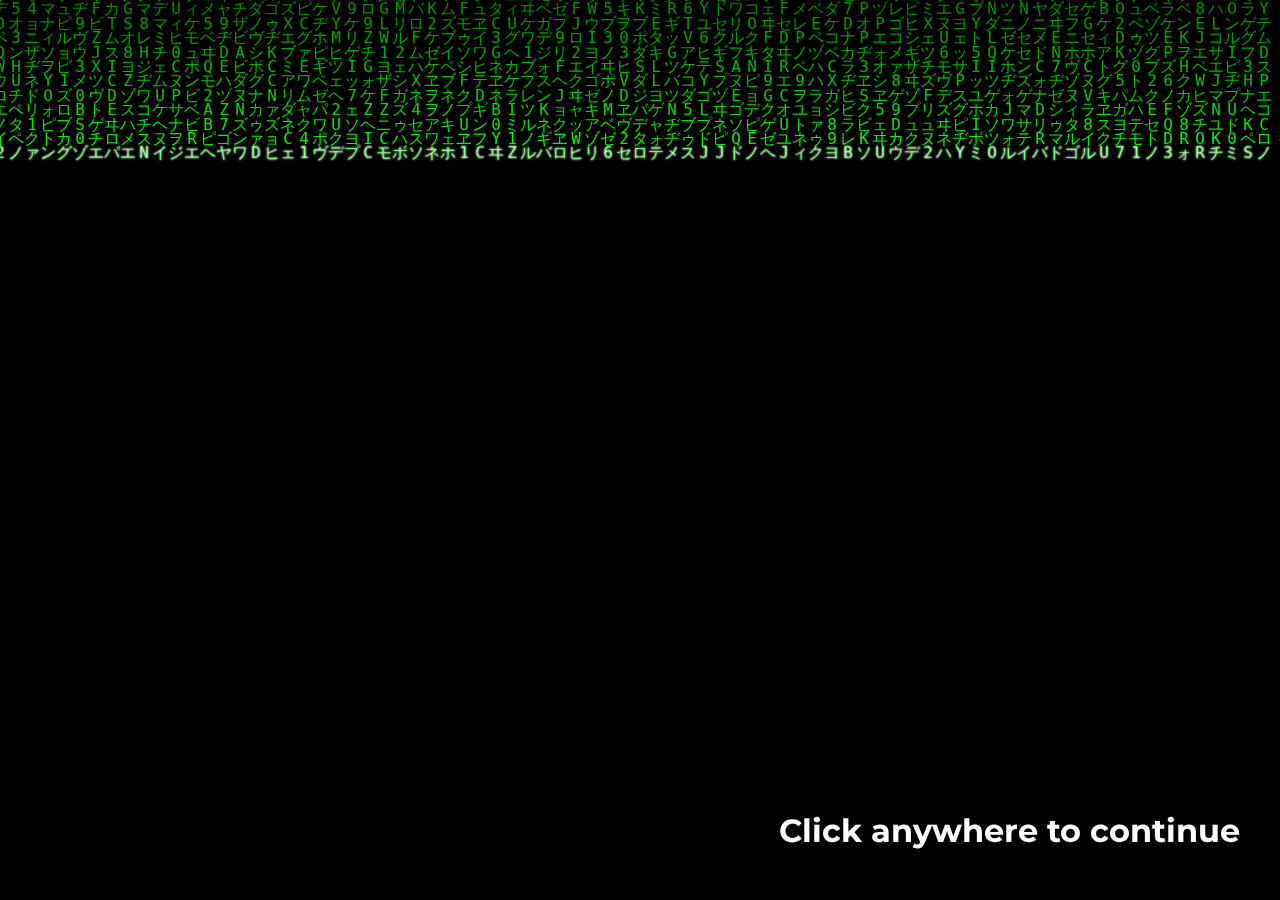
<file: index.html>
<!DOCTYPE html>
<html lang="en">
  <head>
    <title>My Landing Page</title>
    <meta charset="UTF-8">
    <meta http-equiv="X-UA-Compatible" content="IE=edge">
    <meta name="viewport" content="width=device-width, initial-scale=1.0">
    <link rel="stylesheet" href="css/style.css">
    <style>
      :root {
        --step: 7%;
        --offset: 25%;
        --max-offset: calc(100% - var(--offset));
        --bg-step: calc(100% / 70);
        --angle-1: 0;
        --angle-2: 0;
        --angle-3: 0;
        --angle-4: 0;
      }

      body {
        min-height: 100vh;
        display: flex;
        align-items: center;
        justify-content: center;
        background: #000;
      }

      a.home {
        width: 100vw;
        height: 100vh;
        z-index: 1;
        /* background-image: repeating-conic-gradient(
            from var(--angle-1) at var(--offset) var(--offset),
            white,
            white var(--step),
            transparent 0,
            transparent calc(var(--step) * 2)
          ),
          repeating-conic-gradient(
            from var(--angle-2) at var(--max-offset) var(--max-offset),
            white,
            white var(--step),
            transparent 0,
            transparent calc(var(--step) * 2)
          ),
          repeating-conic-gradient(
            from var(--angle-3) at var(--max-offset) var(--offset),
            white,
            white var(--step),
            transparent 0,
            transparent calc(var(--step) * 2)
          ),
          repeating-conic-gradient(
            from var(--angle-4) at var(--offset) var(--max-offset),
            white,
            white var(--step),
            transparent 0,
            transparent calc(var(--step) * 2)
          ),
          repeating-conic-gradient(
            from var(--angle-1),
            purple 0,
            purple var(--bg-step),
            crimson 0,
            crimson calc(var(--bg-step) * 2),
            tomato 0,
            tomato calc(var(--bg-step) * 3),
            gold 0,
            gold calc(var(--bg-step) * 4),
            yellowgreen 0,
            yellowgreen calc(var(--bg-step) * 5),
            mediumaquamarine 0,
            mediumaquamarine calc(var(--bg-step) * 6),
            teal 0,
            teal calc(var(--bg-step) * 7)
          );
        background-blend-mode: difference, difference, difference, difference,
          normal;
        -webkit-animation: cubic-bezier(0.65, 0, 0.35, 1) infinite;
        animation: cubic-bezier(0.65, 0, 0.35, 1) infinite;
        -webkit-animation-name: angle1, angle2, angle3, angle4;
        animation-name: angle1, angle2, angle3, angle4;
        -webkit-animation-duration: 17s, 23s, 19s, 27s;
        animation-duration: 17s, 23s, 19s, 27s;
        -webkit-animation-delay: -3s, -0.7s, -1.3s;
        animation-delay: -3s, -0.7s, -1.3s;
        animation-direction: normal, normal, reverse, reverse; */
      }

      @-webkit-keyframes angle1 {
        to {
          --angle-1: 360deg;
        }
      }

      @keyframes angle1 {
        to {
          --angle-1: 360deg;
        }
      }
      @-webkit-keyframes angle2 {
        to {
          --angle-2: 360deg;
        }
      }
      @keyframes angle2 {
        to {
          --angle-2: 360deg;
        }
      }
      @-webkit-keyframes angle3 {
        to {
          --angle-3: 360deg;
        }
      }
      @keyframes angle3 {
        to {
          --angle-3: 360deg;
        }
      }
      @-webkit-keyframes angle4 {
        to {
          --angle-4: 360deg;
        }
      }
      @keyframes angle4 {
        to {
          --angle-4: 360deg;
        }
      }

      .click-main {
        position: absolute;
        bottom: 40px;
        right: 40px;
        text-align: right;
        text-decoration: none;
        z-index: 1;
      }

      .click-main h1 {
        margin-bottom: 10px;
        color: #fff;
      }

      .click-main p {
        color: #fff;
        font-size: 20px;
      }
    </style>
  </head>
  <body>
    <a class="home" href="home.html"></a>
    <a href="home.html" class="click-main">
      <h1>Click anywhere to continue</h1>
      <!-- <p></p> -->
    </a>
    <script src="js/script.js"></script>

    <canvas id="canvas1"></canvas>
    <canvas id="canvas2"></canvas>
    <script src="js/canvas.js"></script>
  </body>
</html>
</file>
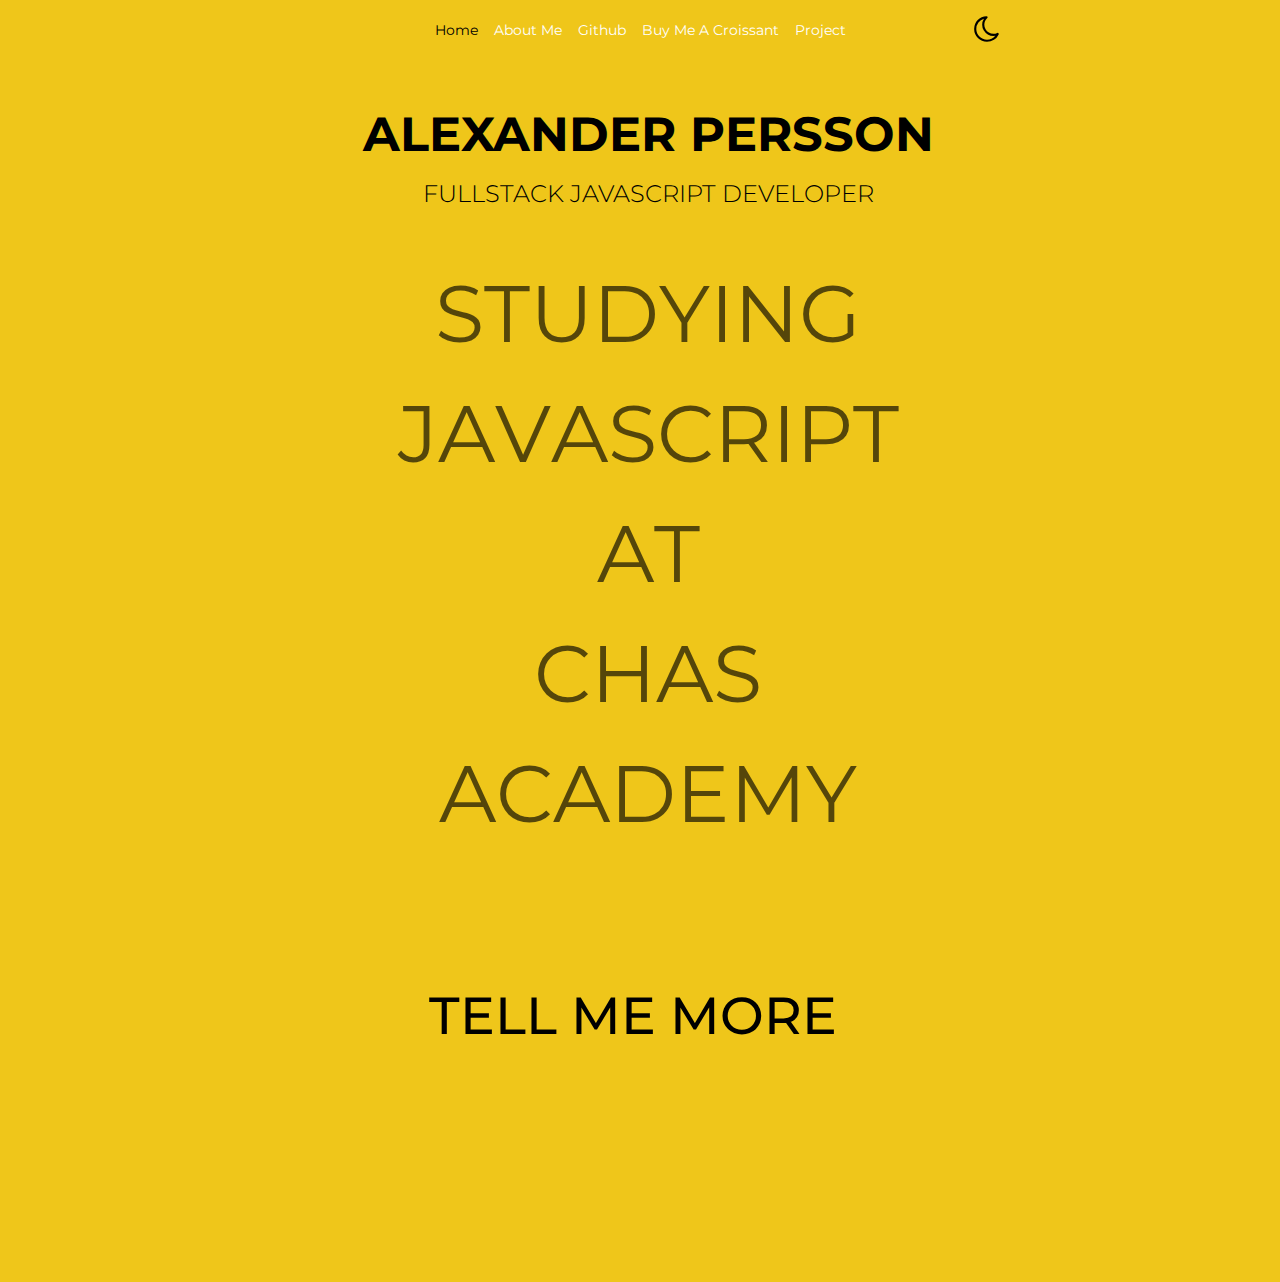
<file: home.html>
<!DOCTYPE html>
<html lang="en">
  <head>
    <title>My Landing Page</title>
    <meta charset="UTF-8">
    <meta http-equiv="X-UA-Compatible" content="IE=edge">
    <meta name="viewport" content="width=device-width, initial-scale=1.0">
    <link rel="stylesheet" href="css/style.css">
    <script src="js/script.js"></script>
  </head>
  <body>
    <input id="dark-mode" class="dark-mode-checkbox hidden" type="checkbox" />

    <!--  header  -->
    <header>
      <div class="footer-container">
        <ul>
          <li>
            <a href="./index.html" class="added active">Home</a>
          </li>
          <li>
            <a href="./about.html" class="added">About Me</a>
          </li>
          <li>
            <a
              target="_blank"
              href="https://github.com/alexanderpersson3"
              class="added"
              >Github</a
            >
          </li>
          <li>
            <a
              target="_blank"
              href="https://www.buymeacoffee.com/alex.persson"
              class="added"
              >Buy Me A Croissant</a
            >
          </li>
          <li>
            <a href="portfolio.html" class="added">Project</a>
          </li>
        </ul>
        <label class="dark-mode-label" for="dark-mode">
          <!-- Enable dark mode -->
          <div class="dark-mode">
            <svg
              enable-background="new 0 0 512 512"
              height="30"
              id="sun"
              viewBox="0 0 512 512"
              width="30"
              xml:space="preserve"
              class="css-10spnrb"
            >
              <g>
                <g>
                  <path
                    d="M256,144c-61.75,0-112,50.25-112,112s50.25,112,112,112s112-50.25,112-112S317.75,144,256,144z M256,336    c-44.188,0-80-35.812-80-80c0-44.188,35.812-80,80-80c44.188,0,80,35.812,80,80C336,300.188,300.188,336,256,336z M256,112    c8.833,0,16-7.167,16-16V64c0-8.833-7.167-16-16-16s-16,7.167-16,16v32C240,104.833,247.167,112,256,112z M256,400    c-8.833,0-16,7.167-16,16v32c0,8.833,7.167,16,16,16s16-7.167,16-16v-32C272,407.167,264.833,400,256,400z M380.438,154.167    l22.625-22.625c6.25-6.25,6.25-16.375,0-22.625s-16.375-6.25-22.625,0l-22.625,22.625c-6.25,6.25-6.25,16.375,0,22.625    S374.188,160.417,380.438,154.167z M131.562,357.834l-22.625,22.625c-6.25,6.249-6.25,16.374,0,22.624s16.375,6.25,22.625,0    l22.625-22.624c6.25-6.271,6.25-16.376,0-22.625C147.938,351.583,137.812,351.562,131.562,357.834z M112,256    c0-8.833-7.167-16-16-16H64c-8.833,0-16,7.167-16,16s7.167,16,16,16h32C104.833,272,112,264.833,112,256z M448,240h-32    c-8.833,0-16,7.167-16,16s7.167,16,16,16h32c8.833,0,16-7.167,16-16S456.833,240,448,240z M131.541,154.167    c6.251,6.25,16.376,6.25,22.625,0c6.251-6.25,6.251-16.375,0-22.625l-22.625-22.625c-6.25-6.25-16.374-6.25-22.625,0    c-6.25,6.25-6.25,16.375,0,22.625L131.541,154.167z M380.459,357.812c-6.271-6.25-16.376-6.25-22.625,0    c-6.251,6.25-6.271,16.375,0,22.625l22.625,22.625c6.249,6.25,16.374,6.25,22.624,0s6.25-16.375,0-22.625L380.459,357.812z"
                    fill="#ffffff"
                  ></path>
                </g>
              </g>
            </svg>
            <svg
              id="moon"
              height="30"
              viewBox="0 0 1792 1792"
              width="30"
              class="css-1jzwqe9"
            >
              <path
                d="M1390 1303q-54 9-110 9-182 0-337-90t-245-245-90-337q0-192 104-357-201 60-328.5 229t-127.5 384q0 130 51 248.5t136.5 204 204 136.5 248.5 51q144 0 273.5-61.5t220.5-171.5zm203-85q-94 203-283.5 324.5t-413.5 121.5q-156 0-298-61t-245-164-164-245-61-298q0-153 57.5-292.5t156-241.5 235.5-164.5 290-68.5q44-2 61 39 18 41-15 72-86 78-131.5 181.5t-45.5 218.5q0 148 73 273t198 198 273 73q118 0 228-51 41-18 72 13 14 14 17.5 34t-4.5 38z"
              ></path>
            </svg>
          </div>
        </label>
      </div>
    </header>
    <!--checkbox  -->
    <main class="checkbox-container">
      <!-- about section -->
      <section class="IndexContainer">
        <div class="topHeading">
          <h1>ALEXANDER PERSSON</h1>
          <h2>FULLSTACK JAVASCRIPT DEVELOPER</h2>
        </div>
        <div class="features">
          <!-- <div class="feature">
            <img src="images/IMG_7889.png" class="profilepic" alt="images" />
          </div> -->
          <div class="feature2">
            <div class="words word-1">
              <span>S</span>
              <span>T</span>
              <span>U</span>
              <span>D</span>
              <span>Y</span>
              <span>I</span>
              <span>N</span>
              <span>G</span>
            </div>
            <div class="words word-2">
              <span>J</span>
              <span>A</span>
              <span>V</span>
              <span>A</span>
              <span>S</span>
              <span>C</span>
              <span>R</span>
              <span>I</span>
              <span>P</span>
              <span>T</span>
            </div>
            <div class="words word-3">
              <span>A</span>
              <span>T</span>
            </div>
            <div class="words word-4">
              <span>C</span>
              <span>H</span>
              <span>A</span>
              <span>S</span> <br />
              <span>A</span>
              <span>C</span>
              <span>A</span>
              <span>D</span>
              <span>E</span>
              <span>M</span>
              <span>Y</span>
            </div>
          </div>
        </div>
      </section>
      <!-- TELL ME MORE -->
      <div class="banner">
        <input type="checkbox" id="cmd" />
        <label for="cmd">
          <a class="btn">TELL ME MORE</a>
        </label>
        <div class="submenu">
          <a href="./about.html">About Me</a>
          <a href="./Portfolio.html">Portfolio</a>
        </div>
      </div>
    </main>
    <!-- footer -->
    <!-- <footer>
      <div class="container1">
        <ul>
          <li>
            <a style="color: white;" href="index.html" onclick="onClick(event)" class="added">Home</a>
          </li>
          <li>
            <a href="./about.html" id="two" data-id="0" class="added">About Me</a>
          </li>
          <li>
            <a target="_blank" href="https://github.com/alexanderpersson3" data-id="0" id="three" class="added">Github</a>
          </li>
          <li>
            <a target="_blank" href="https://www.buymeacoffee.com/alex.persson" id="four" data-id="0" class="added">Buy Me A Croissant</a>
          </li>
          <li>
            <a href="portfolio.html" class="added" id="five" data-id="0">Project</a>
          </li>
        </ul>
      </div>
    </footer> -->
  </body>
</html>
</file>
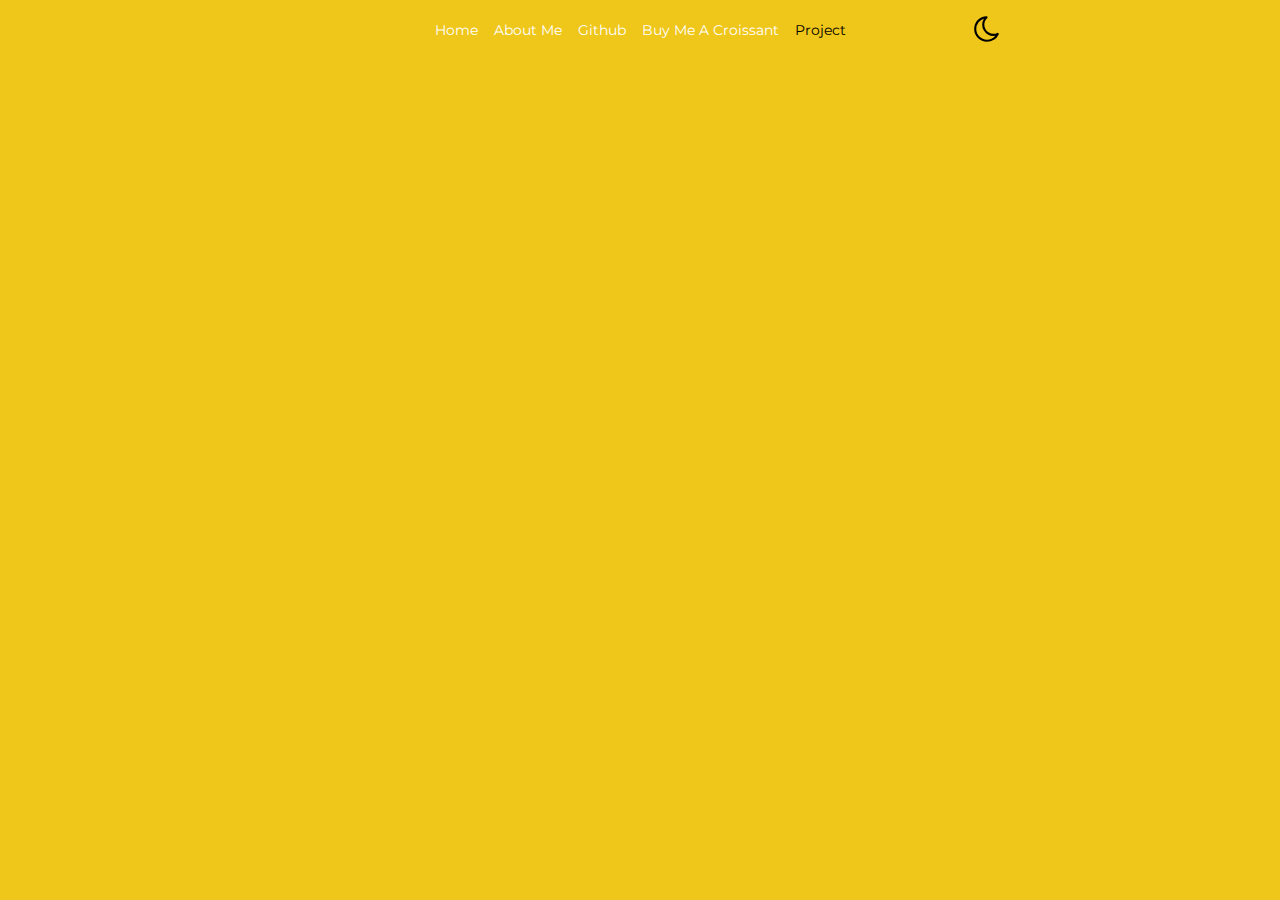
<file: portfolio.html>
<!DOCTYPE html>
<html lang="en">
  <head>
    <title>Static Template</title>
    <meta charset="UTF-8" />
    <meta name="viewport" content="width=device-width, initial-scale=1.0" />
    <meta http-equiv="X-UA-Compatible" content="ie=edge" />
    <link rel="stylesheet" href="css/style.css" />
    <script
      src="https://code.jquery.com/jquery-3.6.1.slim.min.js"
      integrity="sha256-w8CvhFs7iHNVUtnSP0YKEg00p9Ih13rlL9zGqvLdePA="
      crossorigin="anonymous"
    ></script>
    <script src="js/script.js"></script>
    <script src="js/portfolio.js"></script>

    <style>
      .image-gallery .column {
        display: flex;
        flex-direction: row;
        gap: 10px;
        flex-flow: wrap;
        justify-content: space-between;
      }

      .image-item {
        /* position: relative;
    cursor: pointer;
    height: 250px; */
        width: 31%;
        margin: auto;
      }

      @media (max-width: 585px) {
        .image-item {
          width: 98%;
        }
      }
      #preloader {
        position: fixed;
        width: 100%;
        height: 100%;
        left: 0;
        top: 0;
        z-index: 1;
        background-color: var(--container-background);
        display: flex;
        align-items: center;
        transition: 0.5s ease-in-out;
      }

      #preloader.hide {
        display: none;
      }
      .preloader-orbit-loading {
        position: relative;
        left: calc(50% - 31px);
        width: 62px;
        height: 62px;
        border-radius: 50%;
        -o-border-radius: 50%;
        -ms-border-radius: 50%;
        -webkit-border-radius: 50%;
        -moz-border-radius: 50%;
        perspective: 780px;
      }
      .preloader-orbit-loading .cssload-inner {
        position: absolute;
        width: 100%;
        height: 100%;
        box-sizing: border-box;
        -o-box-sizing: border-box;
        -ms-box-sizing: border-box;
        -webkit-box-sizing: border-box;
        -moz-box-sizing: border-box;
        border-radius: 50%;
        -o-border-radius: 50%;
        -ms-border-radius: 50%;
        -webkit-border-radius: 50%;
        -moz-border-radius: 50%;
      }
      .preloader-orbit-loading .cssload-inner.cssload-one {
        left: 0%;
        top: 0%;
        animation: cssload-rotate-one 1.15s linear infinite;
        -o-animation: cssload-rotate-one 1.15s linear infinite;
        -ms-animation: cssload-rotate-one 1.15s linear infinite;
        -webkit-animation: cssload-rotate-one 1.15s linear infinite;
        -moz-animation: cssload-rotate-one 1.15s linear infinite;
        border-bottom: 3px solid black;
      }
      .preloader-orbit-loading .cssload-inner.cssload-two {
        right: 0%;
        top: 0%;
        animation: cssload-rotate-two 1.15s linear infinite;
        -o-animation: cssload-rotate-two 1.15s linear infinite;
        -ms-animation: cssload-rotate-two 1.15s linear infinite;
        -webkit-animation: cssload-rotate-two 1.15s linear infinite;
        -moz-animation: cssload-rotate-two 1.15s linear infinite;
        border-right: 3px solid black;
      }
      .preloader-orbit-loading .cssload-inner.cssload-three {
        right: 0%;
        bottom: 0%;
        animation: cssload-rotate-three 1.15s linear infinite;
        -o-animation: cssload-rotate-three 1.15s linear infinite;
        -ms-animation: cssload-rotate-three 1.15s linear infinite;
        -webkit-animation: cssload-rotate-three 1.15s linear infinite;
        -moz-animation: cssload-rotate-three 1.15s linear infinite;
        border-top: 3px solid black;
      }

      @keyframes cssload-rotate-one {
        0% {
          transform: rotateX(35deg) rotateY(-45deg) rotateZ(0deg);
        }
        100% {
          transform: rotateX(35deg) rotateY(-45deg) rotateZ(360deg);
        }
      }
      @-webkit-keyframes cssload-rotate-one {
        0% {
          -webkit-transform: rotateX(35deg) rotateY(-45deg) rotateZ(0deg);
        }
        100% {
          -webkit-transform: rotateX(35deg) rotateY(-45deg) rotateZ(360deg);
        }
      }
      @keyframes cssload-rotate-two {
        0% {
          transform: rotateX(50deg) rotateY(10deg) rotateZ(0deg);
        }
        100% {
          transform: rotateX(50deg) rotateY(10deg) rotateZ(360deg);
        }
      }
      @-webkit-keyframes cssload-rotate-two {
        0% {
          -webkit-transform: rotateX(50deg) rotateY(10deg) rotateZ(0deg);
        }
        100% {
          -webkit-transform: rotateX(50deg) rotateY(10deg) rotateZ(360deg);
        }
      }
      @keyframes cssload-rotate-three {
        0% {
          transform: rotateX(35deg) rotateY(55deg) rotateZ(0deg);
        }
        100% {
          transform: rotateX(35deg) rotateY(55deg) rotateZ(360deg);
        }
      }
      @-webkit-keyframes cssload-rotate-three {
        0% {
          -webkit-transform: rotateX(35deg) rotateY(55deg) rotateZ(0deg);
        }
        100% {
          -webkit-transform: rotateX(35deg) rotateY(55deg) rotateZ(360deg);
        }
      }
    </style>
  </head>

  <body>
    <div id="preloader">
      <div class="preloader-orbit-loading">
        <div class="cssload-inner cssload-one"></div>
        <div class="cssload-inner cssload-two"></div>
        <div class="cssload-inner cssload-three"></div>
      </div>
    </div>
    <input id="dark-mode" class="dark-mode-checkbox hidden" type="checkbox" />
    <!--  header  -->
    <header>
      <div class="footer-container">
        <ul>
          <li>
            <a href="./index.html" class="added">Home</a>
          </li>
          <li>
            <a href="./about.html" class="added">About Me</a>
          </li>
          <li>
            <a
              target="_blank"
              href="https://github.com/alexanderpersson3"
              class="added"
              >Github</a
            >
          </li>
          <li>
            <a
              target="_blank"
              href="https://www.buymeacoffee.com/alex.persson"
              class="added"
              >Buy Me A Croissant</a
            >
          </li>
          <li>
            <a href="portfolio.html" class="added active">Project</a>
          </li>
        </ul>
        <label class="dark-mode-label" for="dark-mode">
          <!-- Enable dark mode -->
          <div class="dark-mode">
            <svg
              enable-background="new 0 0 512 512"
              height="30"
              id="sun"
              viewBox="0 0 512 512"
              width="30"
              xml:space="preserve"
              class="css-10spnrb"
            >
              <g>
                <g>
                  <path
                    d="M256,144c-61.75,0-112,50.25-112,112s50.25,112,112,112s112-50.25,112-112S317.75,144,256,144z M256,336    c-44.188,0-80-35.812-80-80c0-44.188,35.812-80,80-80c44.188,0,80,35.812,80,80C336,300.188,300.188,336,256,336z M256,112    c8.833,0,16-7.167,16-16V64c0-8.833-7.167-16-16-16s-16,7.167-16,16v32C240,104.833,247.167,112,256,112z M256,400    c-8.833,0-16,7.167-16,16v32c0,8.833,7.167,16,16,16s16-7.167,16-16v-32C272,407.167,264.833,400,256,400z M380.438,154.167    l22.625-22.625c6.25-6.25,6.25-16.375,0-22.625s-16.375-6.25-22.625,0l-22.625,22.625c-6.25,6.25-6.25,16.375,0,22.625    S374.188,160.417,380.438,154.167z M131.562,357.834l-22.625,22.625c-6.25,6.249-6.25,16.374,0,22.624s16.375,6.25,22.625,0    l22.625-22.624c6.25-6.271,6.25-16.376,0-22.625C147.938,351.583,137.812,351.562,131.562,357.834z M112,256    c0-8.833-7.167-16-16-16H64c-8.833,0-16,7.167-16,16s7.167,16,16,16h32C104.833,272,112,264.833,112,256z M448,240h-32    c-8.833,0-16,7.167-16,16s7.167,16,16,16h32c8.833,0,16-7.167,16-16S456.833,240,448,240z M131.541,154.167    c6.251,6.25,16.376,6.25,22.625,0c6.251-6.25,6.251-16.375,0-22.625l-22.625-22.625c-6.25-6.25-16.374-6.25-22.625,0    c-6.25,6.25-6.25,16.375,0,22.625L131.541,154.167z M380.459,357.812c-6.271-6.25-16.376-6.25-22.625,0    c-6.251,6.25-6.271,16.375,0,22.625l22.625,22.625c6.249,6.25,16.374,6.25,22.624,0s6.25-16.375,0-22.625L380.459,357.812z"
                    fill="#ffffff"
                  ></path>
                </g>
              </g>
            </svg>
            <svg
              id="moon"
              height="30"
              viewBox="0 0 1792 1792"
              width="30"
              class="css-1jzwqe9"
            >
              <path
                d="M1390 1303q-54 9-110 9-182 0-337-90t-245-245-90-337q0-192 104-357-201 60-328.5 229t-127.5 384q0 130 51 248.5t136.5 204 204 136.5 248.5 51q144 0 273.5-61.5t220.5-171.5zm203-85q-94 203-283.5 324.5t-413.5 121.5q-156 0-298-61t-245-164-164-245-61-298q0-153 57.5-292.5t156-241.5 235.5-164.5 290-68.5q44-2 61 39 18 41-15 72-86 78-131.5 181.5t-45.5 218.5q0 148 73 273t198 198 273 73q118 0 228-51 41-18 72 13 14 14 17.5 34t-4.5 38z"
              ></path>
            </svg>
          </div>
        </label>
      </div>
    </header>
    <!-- portfolio -->
    <div class="portfolio-container">
      <div class="image-gallery">
        <div class="column" id="new-first-column"></div>

        <!-- <div class="column" id="first-column">
          
        </div>
  
        <div class="column" id="second-column">
          
        </div>
        <div class="column" id="third-column">
          
        </div> -->
      </div>
    </div>
    <!-- footer -->
    <!-- <footer>
      <div class="footer-container">
        <ul>
          <li>
            <a href="index.html" onclick="onClick(event)" class="added">Home</a>
          </li>
          <li>
            <a href="./about.html" id="two" data-id="0" class="added">About Me</a>
          </li>
          <li>
            <a target="_blank" href="https://github.com/alexanderpersson3" data-id="0" id="three" class="added">Github</a>
          </li>
          <li>
            <a target="_blank" href="https://www.buymeacoffee.com/alex.persson" id="four" data-id="0" class="added">Buy Me A Croissant</a>
          </li>
          <li>
            <a style="color: white" href="portfolio.html" class="added" id="five" data-id="0">Project</a>
          </li>
        </ul>
      </div>
    </footer> -->
  </body>
</html>
</file>
<file: css/style.css>
@import url("https://fonts.googleapis.com/css2?family=Montserrat:wght@500&display=swap");
@import url("https://fonts.googleapis.com/css2?family=Montserrat:wght@500&display=swap");

body {
  min-height: 100vh;
  margin: 0;
  font-family: "Montserrat", sans-serif;
  background-color: var(--container-background);
  /* background-color: #efc61a; */
}
.text {
  font-size: 13px;
  color: var(--body-text);
}

/* DarkMode Enabling */
@import url(https://fonts.googleapis.com/css2?family=Montserrat:wght@400;600;700&display=swap);
:root {
  /* Light mode variables */
  --container-background: #efc61a;
  --para-light-text: #333333;
  --anchor-light-text: #faeeeb;
  --anchor-light-bg: #efc61a;
  --body-text: #000000;
  --word-color: #020202a6;
  /* Dark theme variables */
  --container-dark-text: #efc61a;
  /* --container-dark-background: #1c0c07; */
  --container-dark-background: #181818;
  --para-dark-text: #efc61a;
  --anchor-dark-text: #512115;
  --anchor-dark-bg: #512115;
  --body-dark-text: #ffffff;
}

body.dark {
  --container-text: var(--container-dark-text);
  --container-background: var(--container-dark-background);
  --para-light-text: var(--para-dark-text);
  --anchor-light-bg: var(--anchor-dark-bg);
  --anchor-light-text: var(--anchor-dark-text);
  --body-text: var(--body-dark-text);
  --word-color: var(--body-dark-text);
}
.checkbox-container {
  padding-top: 1rem;
  padding-left: 1rem;
  padding-bottom: 8rem;
  color: var(--body-text);
  background-color: var(--container-background);
}
/*Replace original checkbox*/
/* .dark-mode-label::before {
  content: "\2610";
}
.dark-mode-checkbox:checked ~ .checkbox-container .dark-mode-label::before {
  content: "\2611";
} */
canvas {
  position: absolute;
  top: 0;
  left: 0;
}
#canvas2 {
  filter: blur(1px);
}
.dark-mode {
  cursor: pointer;
  width: fit-content;
  position: absolute;
  right: -150px;
  top: 60%;
  transform: translateY(-50%);
}
.dark-mode.on #moon {
  transform: scale(0) rotate(0deg);
  transition: 0.3s;
  width: 0;
}
.dark-mode.on #sun {
  transform: scale(1) rotate(360deg);
  transition: 0.3s;
  width: 30px;
}
.dark-mode #sun {
  transform: scale(0) rotate(0deg);
  transition: 0.3s;
  width: 0;
}
.dark-mode #moon {
  transform: scale(1) rotate(360deg);
  transition: 0.3s;
  width: 30px;
}
.footer-container {
  display: flex;
  align-items: center;
  position: relative;
}
/* To hide the default checkbox */
.hidden {
  display: none;
}
.btn,
p,
span {
  margin-bottom: 2.5rem;
}
.banner {
  background-color: var(--container-background);
}
.submenu a {
  background-color: var(--container-background);
}
.submenu a {
  background-color: var(--anchor-light-bg);
}
/* DarkMode Enabling */

.container {
  width: 100%;
  max-width: 1000px;
  min-height: 1000px;
  /* background-color: #efc61a; */

  background-color: var(--container-background);
  color: var(--body-text);

  margin: auto;
  display: grid;
  grid-template-columns: 1fr 2fr;
  box-shadow: 0 35px 55px rgba(0, 0, 0, 1);
}
.container .left_Side {
  padding: 40px;
}
.profileText {
  display: flex;
  flex-direction: column;
  align-items: center;
  padding-bottom: 20px;
  border-bottom: 1px solid rgba(255, 255, 255, 0, 2);
}
.profileText .imgBx {
  position: relative;
  width: 200px;
  height: 200px;
  border-radius: 50%;
  overflow: hidden;
}
.profileText .imgBx img {
  position: absolute;
  top: 0;
  left: 0;
  width: 100%;
  height: 100%;
  object-fit: cover;
}
.imgBx {
  border: solid 4px;
  box-shadow: 10px #000000;
}
.profileText h2 {
  color: var(--body-text);
  font-size: 1.5em;
  margin-top: 20px;
  text-transform: uppercase;
  text-align: center;
  font-weight: 600;
  line-height: 1.4em;
}
.profileText h2 span {
  font-size: 0.8em;
  font-weight: 300;
}
.contactInfo {
  padding-top: 40px;
}
.title {
  color: var(--body-text);
  text-transform: uppercase;
  font-weight: 600;
  margin-bottom: 20px;
}
.contactInfo ul {
  position: relative;
  list-style: none;
}

.ContactInfo ul li {
  list-style: none;
}
.contactInfo ul li {
  position: relative;
  list-style: none;
  margin: 10px 0;
  cursor: pointer;
}

.contactInfo-list li {
  display: flex;
  align-items: center;
  justify-content: center;
  margin-bottom: 10px;
}

.contactInfo-list {
  padding: 0;
  margin-bottom: 30px;
}

.contactInfo-list li i {
  margin-right: 10px;
}

.location-name {
  display: flex;
  align-items: center;
  justify-content: center;
}

.education ul {
  padding: 0;
}

.language ul {
  padding: 0;
}

.location-name i {
  margin-right: 10px;
}

.icon {
  font-size: 13px;
  color: var(--body-text);
}
.fa-envelope {
  font-size: 12px !important;
}
.contactInfo ul li span {
  font-weight: 300;
}
.contactInfo .education li {
  margin-bottom: 15px;
}
.contactInfo .education {
  color: rgb(0, 0, 0) font-weight 500;
}

.contactInfo.education h4:nth-child(2) {
  font-weight: 300;
}
.contactInfo.education h4 {
  font-weight: 500;
}
.contactInfo.language .percent {
  position: relative;
  width: 100%;
  height: 6px;
  background-color: var(--body-text);
  display: block;
  margin-top: 5px;
}
.contactInfo.language .percent div {
  position: absolute;
  top: 0;
  left: 0;
  height: 100%;
  background-color: #000000;
}

.title2 {
  text-transform: uppercase;
  letter-spacing: 1px;
  margin-bottom: 10px;
}
.main {
  display: flex;
  flex-direction: column;
  justify-content: space-around;
  margin: 10px 0;
}
.box {
  display: grid;
  grid-template-columns: 180px 180px 300px;
}
.interest ul li .fa {
  font-size: 18px;
  width: 20px;
}
@media (max-width: 1000px) {
  .container {
    margin: 10px;
    grid-template-columns: repeat(1, 1fr);
  }
  .interest ul {
    grid-template-columns: repeat(2, 1fr);
  }
}
@media (max-width: 600px) {
  .about .box {
    flex-direction: column;
  }
  .about .box .year_company {
    margin-bottom: 5px;
  }
  .interest ul {
    grid-template-columns: repeat(1, 1fr);
  }
  .skills_box {
    grid-template-columns: repeat(1, 1fr);
  }
}

.topHeading {
  display: flex;
  flex-direction: column;
  align-items: center;
  text-align: center;
}

.topHeading h1 {
  font-size: 3rem;
  margin: 0 0 16px 0;
}
.topHeading h2 {
  font-weight: 300;
  font-size: 1.5rem;
  margin: 0 0 16px 0;
}
.IndexContainer {
  margin: 30px auto;
  padding: 0 20px 0 20px;
}

.about-section {
  margin: 30px auto;
  padding: 0 20px 0 20px;
}

.container {
  margin: 30px auto;
  padding: 0 20px 0 20px;
}

section {
  text-align: center;
}

.features {
  display: flex;
  justify-content: center;
  gap: 100px;
  align-items: center;
  margin-top: 50px;
}

footer {
  display: flex;
  justify-content: center;
  position: relative;
  left: 0;
  right: 0;
  bottom: 0;
  padding: 1rem 0;
  text-align: center;
  color: #000000;
  font-size: 0.75rem;
  background-color: rgb(224, 150, 0);
  margin-top: 90px;
}
footer ul {
  margin: 0;
  padding: 0;
  list-style: none;
}
footer li {
  display: inline-block;
}
footer li a {
  padding: 6px;
  font-size: 0.875rem;
  text-decoration: none;
  color: #000000;
}

.banner {
  height: 250px;
  position: relative;
  align-items: center;
  width: 70%;
  margin: auto;
  text-align: center;
}
.btn {
  position: absolute;
  font-weight: 500;
  left: 0px;
  top: 80px;
  right: 30px;
  font-size: 3.25rem;
  border: none;
  border-radius: 5px;

  cursor: pointer;
}
.banner:hover {
  background: #b89406;
  box-shadow: 30px 30px 30px 10px #866d0c;
}

.words {
  color: var(--word-color);
  font-size: 0;
  line-height: 1;
}
.words span {
  font-size: 5rem;
  display: inline-block;
  animation: move 3s ease-in-out infinite alternate;
}
.dark .words span {
  font-size: 5rem;
  display: inline-block;
  animation: move-dark 3s ease-in-out infinite alternate;
}

.submenu a {
  color: white;
  padding: 20px 16px;
  text-decoration: none;
  display: block;
}
.submenu a:hover {
  background-color: #dcb414;
  border: solid 2px #000000;
}
.submenu {
  left: 50%;
  width: 50%;
  height: 6, 2rem;
  transform: translate(-50%, 0);
  display: block;
  text-align: center;
  position: absolute;
  background-color: #efc61a;
  top: 230px;
  border-radius: 5px;
  box-shadow: 0px 8px 16px 0px rgba(0, 0, 0, 0.2);
  transition: height 500ms;

  overflow: hidden;
}
/* MOBILE */
@media screen and (max-width: 480px) {
  .btn {
    display: block;
    position: absolute;
    font-size: 1rem;
    top: 1rem;
    right: 1rem;
  }
  .banner {
    height: 10rem;
    width: 80%;
  }
  .words {
    color: #020202a6;
    min-width: 100%;
    height: auto;
  }
  .words span {
    font-size: 2.7rem;
    line-height: 0.3;
  }
  .topHeading h1 {
    font-size: 2rem;
    margin: 0 0 8px 0;
  }
  .topHeading h2 {
    font-size: 1.125rem;
  }
  section {
    padding: 25px 0 15px 0;
  }

  footer li {
    display: block;
    margin: 5px 0;
  }
  .submenu {
    display: block;
    width: 70%;
    position: absolute;
    top: 9rem;
  }

  .feature2 {
    display: block;
  }
  .features {
    display: flex;
    flex-direction: column;
    margin: 0;
    gap: 2rem;
  }

  .container {
    margin: 0;
  }
  .container .left_Side {
    padding: 1rem;
    padding-bottom: 0;
  }
  .profileText {
    display: flex;
    flex-direction: row;
  }
  .profileText .imgBx {
    width: 5rem;
    height: 5rem;
    border-width: 1px;
    margin-right: 1rem;
  }
  .profileText h2 {
    font-size: 1.2rem;
  }

  .contactInfo.language {
    padding: 0;
    padding-right: 1rem;
    width: 43%;
  }

  .about {
    padding: 1rem;
  }
  .main .box {
    border-bottom: 1px solid black;
    display: flex;
    text-align: center;
  }
  .main .box * {
    margin: 0.4rem 0;
    font-size: 0.7rem;
  }
  .main .box .year_company {
    display: flex;
    flex-direction: row;
    justify-content: space-around;
  }
}

.feature {
  display: flex;
  justify-content: center;
  padding: 0;
  width: 200px;
  height: 200px;
}

.feature img {
  width: 100%;
  height: 100%;
  border-radius: 50%;
  border: solid 3px black;
  margin-left: 10px;
}
input[type="checkbox"] {
  --webkit-appearance: none;
}
.check1 {
  position: relative;
  display: block;
  width: 50px;
  height: 20px;
  background-color: #272121;
  cursor: pointer;
  border-radius: 20px;
  transition: ease-in 0.5s;
}
.check1::after {
  content: "";
  position: absolute;
  width: 16px;
  height: 16px;
  top: 2px;
  left: 2px;
  background-color: #efc61a;
  border-radius: 50%;
  transition: ease-in 0.5s;
}
input[type="checkbox"]:checked ~ .check {
  background-color: #efc61a;
  box-shadow: 0 0 0 1200px #000000cd;
}
input[type="checkbox"]:checked ~ .check::after {
  background-color: #000000b7;
  transform: translateX(30px);
}

@keyframes move {
  0% {
    /* transform: translate(-10%, 0); */
    transform: translate(0, 0);
  }
  50% {
    text-shadow: 0 25px 50px rgba(0, 0, 0, 0.75);
    transform: translate(10%, 0);
  }
  100% {
    /* transform: translate(-10%, 0); */
    transform: translate(0%, 0);
  }
}

@keyframes move-dark {
  0% {
    /* transform: translate(-10%, 0); */
    transform: translate(0%, 0);
  }
  50% {
    text-shadow: 0 25px 50px rgba(255, 255, 255, 0.75);
    transform: translate(10%, 0);
  }
  100% {
    /* transform: translate(-10%, 0); */
    transform: translate(0%, 0);
  }
}

.words span:nth-child(2) {
  animation-delay: 0.5s;
}

.words span:nth-child(3) {
  animation-delay: 1s;
}

.words span:nth-child(4) {
  animation-delay: 1.5s;
}

.words span:nth-child(5) {
  animation-delay: 2s;
}

.words span:nth-child(6) {
  animation-delay: 2.5s;
}

.words span:nth-child(7) {
  animation-delay: 3s;
}

.Tellme {
  display: flex;
  flex-direction: column;
  justify-content: center;
  align-items: center;
  width: 80%;
  display: block;
  color: rgb(0, 0, 0);
  font-weight: 500;
  height: 20%;
  font-size: 3.25rem;

  border: none;
  border-radius: 5px;
  padding: 10%;
  cursor: pointer;
}

/* ======================================
Responsive Image gallery Style rules
======================================*/

.portfolio-container {
  width: 90%;
  margin: auto;
  padding: 30px 20px;
  margin-top: 20px;
  display: flex;
  align-items: center;
  justify-content: center;
}
.heading-text {
  margin-bottom: 2rem;
  font-size: 2rem;
}

.heading-text span {
  font-weight: 100;
}

/* Responsive image gallery rules begin*/

.image-gallery {
  /* Mobile first */
  display: flex;
  flex-direction: column;
  gap: 10px;
}

.image-gallery .column {
  display: flex;
  flex-direction: column;
  gap: 10px;
}

.image-item img {
  width: 100%;
  border-radius: 5px;
  height: 100%;
  object-fit: cover;
}

@media only screen and (min-width: 768px) {
  .image-gallery {
    flex-direction: row;
  }
}

/* overlay styles */

.image-item {
  position: relative;
  cursor: pointer;
  height: 250px;
}

.overlay {
  position: absolute;
  width: 100%;
  height: 100%;
  background: rgba(57, 57, 57, 0.502);
  top: 0;
  left: 0;
  transform: scale(0);
  transition: all 0.2s 0.1s ease-in-out;
  /* center overlay content */
  display: flex;
  align-items: center;
  justify-content: center;
}

/* .overlay span {
} */

/* hover */
.image-item:hover .overlay {
  transform: scale(1);
}

#cmd {
  display: none;
}
.banner #cmd:not(:checked) + label + .submenu {
  height: 0;
}

.btn {
  font-weight: 500;
  height: 20%;
  font-size: 3.25rem;
  border: none;
  border-radius: 5px;

  cursor: pointer;
}
.banner:hover {
  background: #b89406;
  box-shadow: 30px 30px 30px 10px #866d0c;
}
#cmd:not(:checked) + label + .submenu {
  height: 0;
}

input[type="checkbox"] {
  --webkit-appearance: none;
}
.check1 {
  position: relative;
  display: block;
  width: 50px;
  height: 20px;
  background-color: #272121;
  cursor: pointer;
  border-radius: 20px;
  transition: ease-in 0.5s;
}
.check1::after {
  content: "";
  position: absolute;
  width: 16px;
  height: 16px;
  top: 2px;
  left: 2px;
  background-color: #efc61a;
  border-radius: 50%;
  transition: ease-in 0.5s;
}
input[type="checkbox"]:checked ~ .check1 {
  background-color: #efc61a;
  box-shadow: 0 0 0 1200px #000000cd;
}
input[type="checkbox"]:checked ~ .check1::after {
  background-color: #000000b7;
  transform: translateX(30px);
}
.added:hover {
  color: white;
}
.added:active {
  color: white;
}
.added:focus {
  color: white;
}
.Effects {
  border-bottom: 2px solid black !important;
  color: #2f327d;
}

/* header */

header {
  background-color: var(--container-background);
  color: var(--container-text);
  padding: 20px;
  display: flex;
  align-items: center;
  justify-content: center;
}

header ul {
  margin: 0;
  padding: 0;
  list-style: none;
}
header li {
  display: inline-block;
}
header li a {
  padding: 6px;
  font-size: 0.875rem;
  text-decoration: none;
  color: #000000;
}

header li a:hover {
  background-position: 100% 100%;
  background-size: 100% 8px;
}

header li a {
  color: white;
  background-image: linear-gradient(
    transparent 90%,
    rgb(24, 24, 24) 90%,
    rgb(24, 24, 24) 100%
  );
  background-repeat: no-repeat;
  background-position-y: 100%;
  background-size: 0% 8px;
  transform: none;
  transition: background-size 0.5s cubic-bezier(0.79, 0.01, 0.22, 0.99) 0s,
    background-position 0s step-end 0.5s;
}

.dark header li a {
  background-image: linear-gradient(
    transparent 90%,
    rgb(200, 200, 200) 90%,
    rgb(200, 200, 200) 100%
  );
}

header li a.active {
  color: var(--container-text);
}

.spinner {
  width: 64px;
  height: 64px;
  border: 8px solid;
  border-color: #3d5af1 transparent #3d5af1 transparent;
  border-radius: 50%;
  animation: spin-anim 1.2s linear infinite;
}

@keyframes spin-anim {
  0% {
      transform: rotate(0deg);
  }
  100% {
      transform: rotate(360deg);
  }
}

.loader-container {
  width: 100%;
  height: 100vh;
  display: flex;
  justify-content: center;
  align-items: center;
  position: fixed;
  background: #000;
  z-index: 1;
}
</file>
